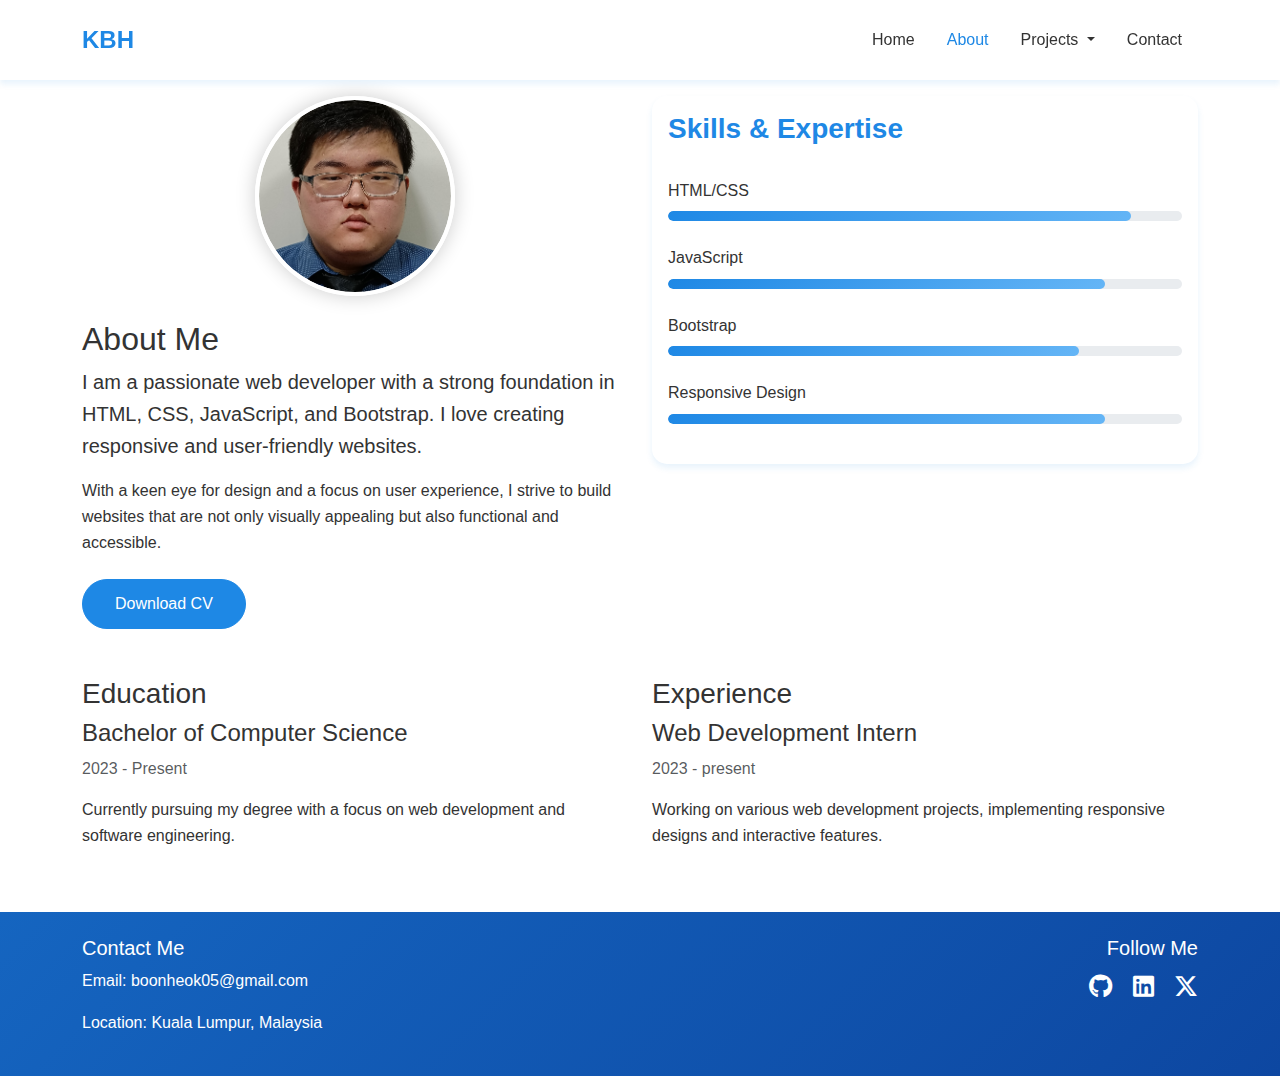
<file: about.html>
<!DOCTYPE html>
<html lang="en">
<head>
    <meta charset="UTF-8">
    <meta name="viewport" content="width=device-width, initial-scale=1.0">
    <title>About Me - Koh Boon Heok</title>
    <!-- Bootstrap CSS -->
    <link href="https://cdn.jsdelivr.net/npm/bootstrap@5.3.0/dist/css/bootstrap.min.css" rel="stylesheet">
    <!-- Custom CSS -->
    <link rel="stylesheet" href="css/style.css">
    <!-- Font Awesome -->
    <link rel="stylesheet" href="https://cdnjs.cloudflare.com/ajax/libs/font-awesome/6.5.1/css/all.min.css">
</head>
<body>
    <!-- Navigation -->
    <nav class="navbar navbar-expand-lg navbar-dark bg-dark fixed-top">
        <div class="container">
            <a class="navbar-brand" href="index.html">KBH</a>
            <button class="navbar-toggler" type="button" data-bs-toggle="collapse" data-bs-target="#navbarNav" aria-controls="navbarNav" aria-expanded="false" aria-label="Toggle navigation">
                <span class="navbar-toggler-icon"></span>
            </button>
            <div class="collapse navbar-collapse" id="navbarNav">
                <ul class="navbar-nav ms-auto">
                    <li class="nav-item">
                        <a class="nav-link" href="index.html">Home</a>
                    </li>
                    <li class="nav-item">
                        <a class="nav-link active" href="about.html">About</a>
                    </li>
                    <li class="nav-item dropdown">
                        <a class="nav-link dropdown-toggle" href="#" id="projectsDropdown" role="button" data-bs-toggle="dropdown" aria-expanded="false">
                            Projects
                        </a>
                        <ul class="dropdown-menu" aria-labelledby="projectsDropdown">
                            <li><a class="dropdown-item" href="projects.html#cplusplus">C++ Projects</a></li>
                            <li><a class="dropdown-item" href="projects.html#contact">Contact Management</a></li>
                            <li><a class="dropdown-item" href="projects.html#inventory">Inventory Management</a></li>
                        </ul>
                    </li>
                    <li class="nav-item">
                        <a class="nav-link" href="contact.html">Contact</a>
                    </li>
                </ul>
            </div>
        </div>
    </nav>

    <!-- About Section -->
    <section class="about-section py-5 mt-5">
        <div class="container">
            <div class="row">
                <div class="col-lg-6 fade-in">
                    <div class="text-center mb-4">
                        <div class="profile-photo-container">
                            <img src="images/profile.jpg" alt="Koh Boon Heok" class="profile-photo rounded-circle">
                        </div>
                    </div>
                    <h2 class="section-title">About Me</h2>
                    <p class="lead">I am a passionate web developer with a strong foundation in HTML, CSS, JavaScript, and Bootstrap. I love creating responsive and user-friendly websites.</p>
                    <p>With a keen eye for design and a focus on user experience, I strive to build websites that are not only visually appealing but also functional and accessible.</p>
                    <div class="mt-4">
                        <a href="files/KBH_CV.pdf" class="btn btn-primary me-3" download>Download CV</a>
                        <a href="contact.html" class="btn btn-outline-primary">Contact Me</a>
                    </div>
                </div>
                <div class="col-lg-6 fade-in">
                    <div class="card">
                        <div class="card-body">
                            <h3 class="card-title">Skills & Expertise</h3>
                            <div class="skill-bars">
                                <div class="skill">
                                    <span>HTML/CSS</span>
                                    <div class="progress">
                                        <div class="progress-bar" role="progressbar" style="width: 0%" aria-valuenow="90" aria-valuemin="0" aria-valuemax="100"></div>
                                    </div>
                                </div>
                                <div class="skill">
                                    <span>JavaScript</span>
                                    <div class="progress">
                                        <div class="progress-bar" role="progressbar" style="width: 0%" aria-valuenow="85" aria-valuemin="0" aria-valuemax="100"></div>
                                    </div>
                                </div>
                                <div class="skill">
                                    <span>Bootstrap</span>
                                    <div class="progress">
                                        <div class="progress-bar" role="progressbar" style="width: 0%" aria-valuenow="80" aria-valuemin="0" aria-valuemax="100"></div>
                                    </div>
                                </div>
                                <div class="skill">
                                    <span>Responsive Design</span>
                                    <div class="progress">
                                        <div class="progress-bar" role="progressbar" style="width: 0%" aria-valuenow="85" aria-valuemin="0" aria-valuemax="100"></div>
                                    </div>
                                </div>
                            </div>
                        </div>
                    </div>
                </div>
            </div>

            <!-- Education & Experience -->
            <div class="row mt-5">
                <div class="col-lg-6 fade-in">
                    <h3>Education</h3>
                    <div class="timeline">
                        <div class="timeline-item">
                            <h4>Bachelor of Computer Science</h4>
                            <p class="text-muted">2023 - Present</p>
                            <p>Currently pursuing my degree with a focus on web development and software engineering.</p>
                        </div>
                        <!-- Add more education items as needed -->
                    </div>
                </div>
                <div class="col-lg-6 fade-in">
                    <h3>Experience</h3>
                    <div class="timeline">
                        <div class="timeline-item">
                            <h4>Web Development Intern</h4>
                            <p class="text-muted">2023 - present</p>
                            <p>Working on various web development projects, implementing responsive designs and interactive features.</p>
                        </div>
                        <!-- Add more experience items as needed -->
                    </div>
                </div>
            </div>
        </div>
    </section>

    <!-- Footer -->
    <footer class="bg-dark text-white py-4">
        <div class="container">
            <div class="row">
                <div class="col-md-6">
                    <h5>Contact Me</h5>
                    <p>Email: boonheok05@gmail.com</p>
                    <p>Location: Kuala Lumpur, Malaysia</p>
                </div>
                <div class="col-md-6 text-md-end">
                    <h5>Follow Me</h5>
                    <div class="social-links">
                        <a href="https://github.com/KING8964" class="text-white me-3" target="_blank"><i class="fab fa-github"></i></a>
                        <a href="https://www.linkedin.com/in/boon-heok-koh-26935a2b9/" class="text-white me-3" target="_blank"><i class="fab fa-linkedin"></i></a>
                        <a href="https://x.com/KINGS8964" class="text-white" target="_blank"><i class="fab fa-x-twitter"></i></a>
                    </div>
                </div>
            </div>
        </div>
    </footer>

    <!-- Bootstrap JS and dependencies -->
    <script src="https://cdn.jsdelivr.net/npm/bootstrap@5.3.0/dist/js/bootstrap.bundle.min.js"></script>
    <!-- Custom JS -->
    <script src="js/main.js"></script>
</body>
</html>
</file>
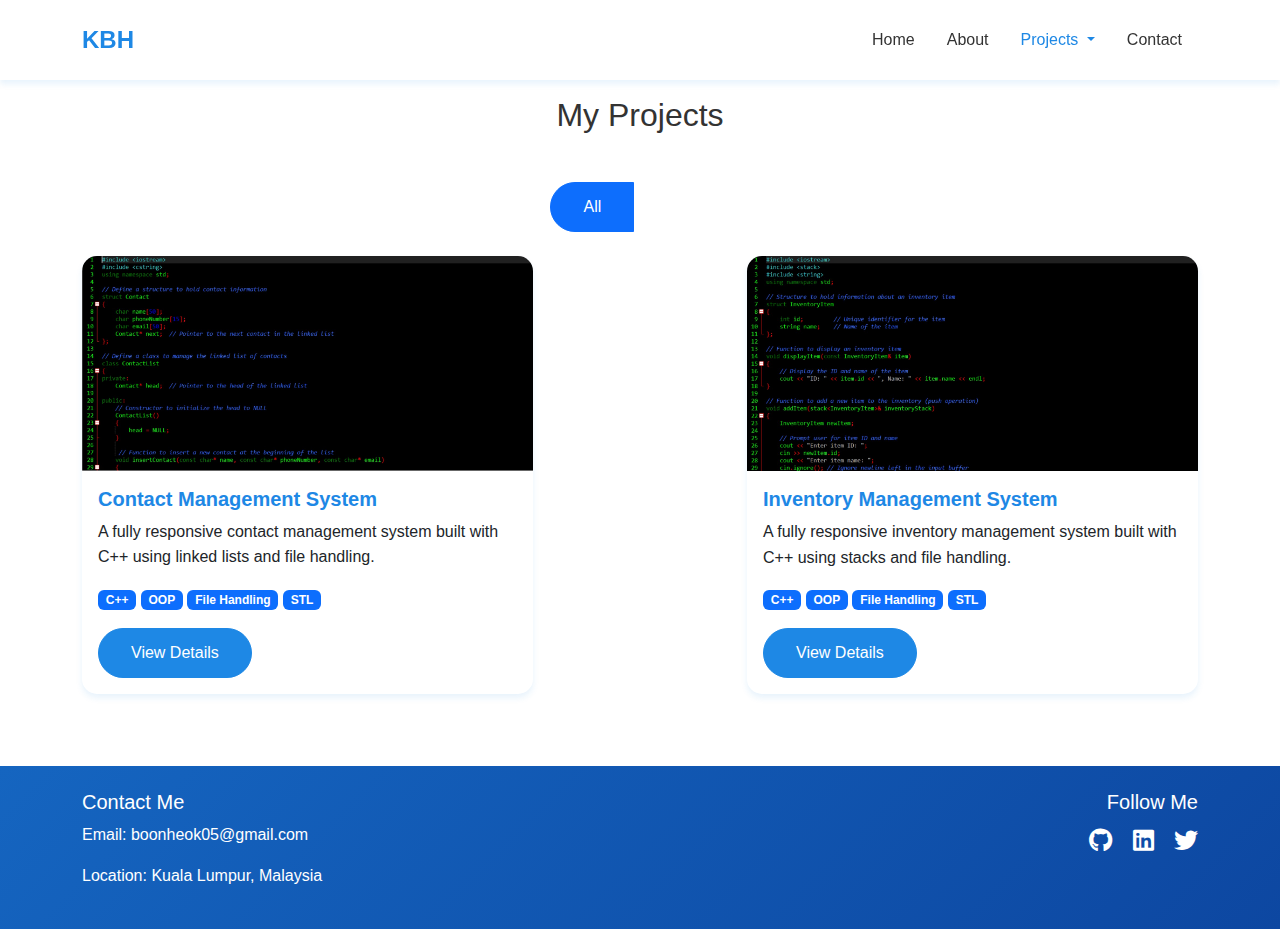
<file: projects.html>
<!DOCTYPE html>
<html lang="en">
<head>
    <meta charset="UTF-8">
    <meta name="viewport" content="width=device-width, initial-scale=1.0">
    <title>Projects - Koh Boon Heok</title>
    <!-- Bootstrap CSS -->
    <link href="https://cdn.jsdelivr.net/npm/bootstrap@5.3.0/dist/css/bootstrap.min.css" rel="stylesheet">
    <!-- Custom CSS -->
    <link rel="stylesheet" href="css/style.css">
    <!-- Font Awesome -->
    <link rel="stylesheet" href="https://cdnjs.cloudflare.com/ajax/libs/font-awesome/6.0.0/css/all.min.css">
</head>
<body>
    <!-- Navigation -->
    <nav class="navbar navbar-expand-lg navbar-dark bg-dark fixed-top">
        <div class="container">
            <a class="navbar-brand" href="Homepage.html">KBH</a>
            <button class="navbar-toggler" type="button" data-bs-toggle="collapse" data-bs-target="#navbarNav" aria-controls="navbarNav" aria-expanded="false" aria-label="Toggle navigation">
                <span class="navbar-toggler-icon"></span>
            </button>
            <div class="collapse navbar-collapse" id="navbarNav">
                <ul class="navbar-nav ms-auto">
                    <li class="nav-item">
                        <a class="nav-link" href="Homepage.html">Home</a>
                    </li>
                    <li class="nav-item">
                        <a class="nav-link" href="about.html">About</a>
                    </li>
                    <li class="nav-item dropdown">
                        <a class="nav-link dropdown-toggle active" href="#" id="projectsDropdown" role="button" data-bs-toggle="dropdown" aria-expanded="false">
                            Projects
                        </a>
                        <ul class="dropdown-menu" aria-labelledby="projectsDropdown">
                            <li><a class="dropdown-item" href="projects.html#web">Web Development</a></li>
                            <li><a class="dropdown-item" href="projects.html#design">UI/UX Design</a></li>
                            <li><a class="dropdown-item" href="projects.html#mobile">Mobile Apps</a></li>
                        </ul>
                    </li>
                    <li class="nav-item">
                        <a class="nav-link" href="contact.html">Contact</a>
                    </li>
                </ul>
            </div>
        </div>
    </nav>

    <!-- Projects Section -->
    <section class="projects-section py-5 mt-5">
        <div class="container">
            <h2 class="text-center mb-5">My Projects</h2>
            
            <!-- Project Filters -->
            <div class="text-center mb-4">
                <div class="btn-group" role="group">
                    <button type="button" class="btn btn-outline-primary filter-btn active" data-filter="all">All</button>
                    <button type="button" class="btn btn-outline-primary filter-btn" data-filter="c++">C++</button>
                </div>
            </div>

            <!-- Projects Grid -->
            <div class="row justify-content-between">
                <!-- Project 1 -->
                <div class="col-md-5 mb-4 fade-in">
                    <div class="card project-card" data-category="web">
                        <img src="images/project1.jpg" class="card-img-top" alt="Project 1">
                        <div class="card-body">
                            <h5 class="card-title">Contact Management System</h5>
                            <p class="card-text">A fully responsive contact management system built with C++ using linked lists and file handling.</p>
                            <div class="project-tags mb-3">
                                <span class="badge bg-primary">C++</span>
                                <span class="badge bg-primary">OOP</span>
                                <span class="badge bg-primary">File Handling</span>
                                <span class="badge bg-primary">STL</span>
                            </div>
                            <div class="d-flex gap-2">
                                <a href="#" class="btn btn-primary" data-bs-toggle="modal" data-bs-target="#project1Modal">View Details</a>
                                <a href="https://onlinegdb.com/VrA6aC2IL" class="btn btn-outline-primary" target="_blank">Live Demo</a>
                            </div>
                        </div>
                    </div>
                </div>

                <!-- Project 2 -->
                <div class="col-md-5 mb-4 fade-in">
                    <div class="card project-card" data-category="design">
                        <img src="images/project2.jpg" class="card-img-top" alt="Project 2">
                        <div class="card-body">
                            <h5 class="card-title">Inventory Management System</h5>
                            <p class="card-text">A fully responsive inventory management system built with C++ using stacks and file handling.</p>
                            <div class="project-tags mb-3">
                                <span class="badge bg-primary">C++</span>
                                <span class="badge bg-primary">OOP</span>
                                <span class="badge bg-primary">File Handling</span>
                                <span class="badge bg-primary">STL</span>
                            </div>
                            <a href="#" class="btn btn-primary" data-bs-toggle="modal" data-bs-target="#project2Modal">View Details</a>
                        </div>
                    </div>
                </div>
            </div>
        </div>
    </section>

    <!-- Project Modals -->
    <!-- Project 1 Modal -->
    <div class="modal fade" id="project1Modal" tabindex="-1">
        <div class="modal-dialog modal-lg">
            <div class="modal-content">
                <div class="modal-header">
                    <h5 class="modal-title">Contact Management System</h5>
                    <button type="button" class="btn-close" data-bs-dismiss="modal"></button>
                </div>
                <div class="modal-body">
                    <img src="images/project1.jpg" class="img-fluid mb-3" alt="Project 1">
                    <h6>Project Description</h6>
                    <p>A fully responsive contact management system with features including:</p>
                    <ul>
                        <li>Add, and delete contacts</li>
                        <li>Search contacts by name, or phone number</li>
                        <li>Display contacts</li>
                    </ul>
                    <h6>Technologies Used</h6>
                    <div class="project-tags">
                        <span class="badge bg-primary">C++</span>
                        <span class="badge bg-primary">OOP</span>
                        <span class="badge bg-primary">File Handling</span>
                        <span class="badge bg-primary">STL</span>
                    </div>
                </div>
                <div class="modal-footer">
                    <a href="#" class="btn btn-primary" target="_blank">Live Demo</a>
                    <a href="#" class="btn btn-outline-primary" target="_blank">GitHub Repository</a>
                </div>
            </div>
        </div>
    </div>

    <!-- Project 2 Modal -->
    <div class="modal fade" id="project2Modal" tabindex="-1">
        <div class="modal-dialog modal-lg">
            <div class="modal-content">
                <div class="modal-header">
                    <h5 class="modal-title">Inventory Management System</h5>
                    <button type="button" class="btn-close" data-bs-dismiss="modal"></button>
                </div>
                <div class="modal-body">
                    <img src="images/project2.jpg" class="img-fluid mb-3" alt="Project 2">
                    <h6>Project Description</h6>
                    <p>A fully responsive inventory management system with features including:</p>
                    <ul>
                        <li>Add, and sell items</li>
                        <li>Display current stock</li>
                    </ul>
                    <h6>Technologies Used</h6>
                    <div class="project-tags">
                        <span class="badge bg-primary">C++</span>
                        <span class="badge bg-primary">OOP</span>
                        <span class="badge bg-primary">File Handling</span>
                        <span class="badge bg-primary">STL</span>
                    </div>
                </div>
                <div class="modal-footer">
                    <a href="#" class="btn btn-primary" target="_blank">Live Demo</a>
                    <a href="#" class="btn btn-outline-primary" target="_blank">GitHub Repository</a>
                </div>
            </div>
        </div>
    </div>

    <!-- Footer -->
    <footer class="bg-dark text-white py-4">
        <div class="container">
            <div class="row">
                <div class="col-md-6">
                    <h5>Contact Me</h5>
                    <p>Email: boonheok05@gmail.com</p>
                    <p>Location: Kuala Lumpur, Malaysia</p>
                </div>
                <div class="col-md-6 text-md-end">
                    <h5>Follow Me</h5>
                    <div class="social-links">
                        <a href="#" class="text-white me-3"><i class="fab fa-github"></i></a>
                        <a href="#" class="text-white me-3"><i class="fab fa-linkedin"></i></a>
                        <a href="#" class="text-white"><i class="fab fa-twitter"></i></a>
                    </div>
                </div>
            </div>
        </div>
    </footer>

    <!-- Bootstrap JS and dependencies -->
    <script src="https://cdn.jsdelivr.net/npm/bootstrap@5.3.0/dist/js/bootstrap.bundle.min.js"></script>
    <!-- Custom JS -->
    <script src="js/main.js"></script>
</body>
</html>
</file>
<file: css/style.css>
/* Modern Design Variables */
:root {
    /* Light Theme */
    --primary-color: #1e88e5;    /* Main blue color */
    --secondary-color: #64b5f6;  /* Lighter blue */
    --accent-color: #0d47a1;     /* Dark blue */
    --dark-color: #1565c0;       /* Medium blue */
    --light-color: #ffffff;      /* White */
    --bg-color: #ffffff;         /* Background color */
    --card-bg: #ffffff;          /* Card background */
    --text-color: #333333;       /* Dark gray for text */
    --gradient-primary: linear-gradient(135deg, #1e88e5 0%, #64b5f6 100%);
    --gradient-dark: linear-gradient(135deg, #1565c0 0%, #0d47a1 100%);
    --box-shadow: 0 4px 6px rgba(30, 136, 229, 0.1);
    --transition: all 0.3s ease;
}

/* Dark Theme */
[data-theme="dark"] {
    --primary-color: #64b5f6;    /* Lighter blue for dark mode */
    --secondary-color: #1e88e5;  /* Main blue for dark mode */
    --accent-color: #90caf9;     /* Light blue for dark mode */
    --dark-color: #1976d2;       /* Medium blue for dark mode */
    --light-color: #e3f2fd;      /* Light blue-white */
    --text-color: #e3f2fd;       /* Light text */
    --bg-color: #121212;         /* Dark background */
    --card-bg: #1e1e1e;          /* Dark card background */
    --gradient-primary: linear-gradient(135deg, #64b5f6 0%, #1e88e5 100%);
    --gradient-dark: linear-gradient(135deg, #1976d2 0%, #0d47a1 100%);
    --box-shadow: 0 4px 6px rgba(0, 0, 0, 0.3);
}

[data-theme="dark"] body {
    background-color: var(--bg-color) !important;
    color: var(--text-color) !important;
}

[data-theme="dark"] .navbar {
    background: var(--card-bg) !important;
}

[data-theme="dark"] .navbar-dark .navbar-nav .nav-link {
    color: var(--text-color) !important;
}

[data-theme="dark"] .welcome-section {
    background: var(--bg-color) !important;
}

[data-theme="dark"] .welcome-title,
[data-theme="dark"] .welcome-text {
    color: var(--text-color) !important;
}

[data-theme="dark"] #projects {
    background-color: var(--bg-color) !important;
}

[data-theme="dark"] .section-title {
    color: var(--text-color) !important;
}

[data-theme="dark"] .card,
[data-theme="dark"] .project-card,
[data-theme="dark"] .card-body {
    background-color: var(--card-bg) !important;
    border-color: #2d2d2d !important;
    color: var(--text-color) !important;
}

[data-theme="dark"] .project-card {
    background-color: var(--card-bg) !important;
}

[data-theme="dark"] .project-card .card-img-top {
    border-bottom: 1px solid #2d2d2d;
}

[data-theme="dark"] .project-overlay {
    background: rgba(30, 136, 229, 0.9);
}

[data-theme="dark"] .project-info h5,
[data-theme="dark"] .project-info p {
    color: var(--light-color);
}

[data-theme="dark"] .text-muted,
[data-theme="dark"] .timeline-item p,
[data-theme="dark"] .timeline-item h4 {
    color: var(--text-color) !important;
}

[data-theme="dark"] .progress {
    background-color: #2d2d2d;
}

[data-theme="dark"] .theme-toggle {
    background: var(--card-bg);
    color: var(--text-color);
}

[data-theme="dark"] .theme-toggle i {
    color: var(--text-color);
}

/* Global Styles */
body {
    font-family: 'Poppins', sans-serif;
    color: var(--text-color);
    background-color: var(--bg-color);
    line-height: 1.6;
    transition: var(--transition);
}

/* Navigation */
.navbar {
    background: var(--light-color) !important;
    box-shadow: var(--box-shadow);
    padding: 1rem 0;
}

.navbar-brand {
    color: var(--primary-color) !important;
    font-weight: 700;
    font-size: 1.5rem;
}

.navbar-dark .navbar-nav .nav-link {
    color: var(--text-color) !important;
    font-weight: 500;
    padding: 0.5rem 1rem;
    transition: var(--transition);
}

.navbar-dark .navbar-nav .nav-link:hover,
.navbar-dark .navbar-nav .nav-link.active {
    color: var(--primary-color) !important;
}

.navbar-dark .navbar-toggler {
    border-color: var(--primary-color);
}

.navbar-dark .navbar-toggler-icon {
    background-image: url("data:image/svg+xml,%3csvg xmlns='http://www.w3.org/2000/svg' viewBox='0 0 30 30'%3e%3cpath stroke='rgba(30, 136, 229, 1)' stroke-linecap='round' stroke-miterlimit='10' stroke-width='2' d='M4 7h22M4 15h22M4 23h22'/%3e%3c/svg%3e");
}

/* Hero Section */
.hero-section {
    background: var(--gradient-primary);
    min-height: 100vh;
    display: flex;
    align-items: center;
    position: relative;
    overflow: hidden;
    padding-top: 120px;
    padding-bottom: 60px;
}

.hero-section::before {
    content: '';
    position: absolute;
    top: 0;
    left: 0;
    right: 0;
    bottom: 0;
    background: url('../images/pattern.png');
    opacity: 0.1;
}

.hero-content {
    color: var(--light-color);
    z-index: 2;
    padding-top: 40px;
}

.hero-title {
    font-size: 3.5rem;
    font-weight: 700;
    margin-bottom: 1rem;
}

.hero-subtitle {
    font-size: 1.5rem;
    margin-bottom: 2rem;
}

/* Cards */
.card {
    border: none;
    border-radius: 15px;
    box-shadow: var(--box-shadow);
    transition: var(--transition);
    background: var(--card-bg);
}

.card:hover {
    transform: translateY(-5px);
    box-shadow: 0 8px 15px rgba(30, 136, 229, 0.2);
}

.card-title {
    color: var(--primary-color);
    font-weight: 600;
}

/* Buttons */
.btn-primary {
    background: var(--primary-color);
    border-color: var(--primary-color);
    color: var(--light-color);
    padding: 0.75rem 2rem;
    border-radius: 50px;
    font-weight: 500;
    transition: var(--transition);
}

.btn-primary:hover {
    background: var(--accent-color);
    border-color: var(--accent-color);
    transform: translateY(-2px);
}

.btn-outline-primary {
    color: var(--light-color);
    border-color: var(--light-color);
    padding: 0.75rem 2rem;
    border-radius: 50px;
    font-weight: 500;
    transition: var(--transition);
}

.btn-outline-primary:hover {
    background: var(--light-color);
    color: var(--primary-color);
    transform: translateY(-2px);
}

/* Project Cards */
.project-card {
    position: relative;
    overflow: hidden;
}

.project-card img {
    transition: var(--transition);
}

.project-card:hover img {
    transform: scale(1.1);
}

.project-overlay {
    position: absolute;
    top: 0;
    left: 0;
    width: 100%;
    height: 100%;
    background: rgba(30, 136, 229, 0.9);
    display: flex;
    align-items: center;
    justify-content: center;
    opacity: 0;
    transition: var(--transition);
}

.project-card:hover .project-overlay {
    opacity: 1;
}

.project-info {
    color: var(--light-color);
    text-align: center;
    padding: 1rem;
}

/* Skills Section */
.skill-bars {
    margin-top: 2rem;
}

.skill {
    margin-bottom: 1.5rem;
}

.skill span {
    display: block;
    margin-bottom: 0.5rem;
    color: var(--text-color);
    font-weight: 500;
}

.progress {
    height: 10px;
    border-radius: 5px;
    background-color: #e9ecef;
}

.progress-bar {
    background: var(--gradient-primary);
    border-radius: 5px;
}

/* Contact Form */
.form-control {
    border: 2px solid #e9ecef;
    border-radius: 10px;
    padding: 0.75rem 1rem;
    transition: var(--transition);
}

.form-control:focus {
    border-color: var(--primary-color);
    box-shadow: 0 0 0 0.2rem rgba(30, 136, 229, 0.25);
}

/* Footer */
footer {
    background: var(--gradient-dark) !important;
    color: var(--light-color);
}

.social-links a {
    font-size: 1.5rem;
    transition: var(--transition);
}

.social-links a:hover {
    color: var(--secondary-color) !important;
    transform: translateY(-3px);
}

/* Animations */
.fade-in {
    opacity: 0;
    transform: translateY(20px);
    transition: opacity 0.6s ease, transform 0.6s ease;
}

.fade-in.visible {
    opacity: 1;
    transform: translateY(0);
}

/* Responsive Design */
@media (max-width: 768px) {
    .hero-title {
        font-size: 2.5rem;
    }
    
    .hero-subtitle {
        font-size: 1.2rem;
    }
    
    .section-title {
        font-size: 2rem;
    }
}

/* Custom Scrollbar */
::-webkit-scrollbar {
    width: 10px;
}

::-webkit-scrollbar-track {
    background: var(--light-color);
}

::-webkit-scrollbar-thumb {
    background: var(--primary-color);
    border-radius: 5px;
}

::-webkit-scrollbar-thumb:hover {
    background: var(--accent-color);
}

.welcome-title {
    color: #1e3350;
    font-weight: 500;
}

.welcome-text {
    color: #1e3350;
    font-size: 1.5rem;
    line-height: 1.5;
}

/* Profile Photo Styles */
.profile-photo-container {
    margin: 0 auto;
    width: 200px;
    height: 200px;
    border-radius: 50%;
    overflow: hidden;
    border: 4px solid #fff;
    box-shadow: 0 0 20px rgba(0, 0, 0, 0.2);
    animation: photoEntrance 1s ease-out;
    position: relative;
}

.profile-photo {
    width: 100%;
    height: 100%;
    object-fit: cover;
    transition: all 0.5s ease;
}

.profile-photo-container:hover .profile-photo {
    transform: scale(1.1);
    filter: brightness(1.1);
}

.profile-photo-container::after {
    content: '';
    position: absolute;
    top: 0;
    left: 0;
    right: 0;
    bottom: 0;
    border-radius: 50%;
    border: 2px solid rgba(255, 255, 255, 0.8);
    opacity: 0;
    transition: all 0.5s ease;
}

.profile-photo-container:hover::after {
    opacity: 1;
    transform: scale(1.1);
}

@keyframes photoEntrance {
    0% {
        opacity: 0;
        transform: scale(0.5) translateY(-50px);
    }
    60% {
        transform: scale(1.1) translateY(10px);
    }
    100% {
        opacity: 1;
        transform: scale(1) translateY(0);
    }
}

/* Add a subtle pulse animation */
@keyframes subtlePulse {
    0% {
        box-shadow: 0 0 20px rgba(0, 0, 0, 0.2);
    }
    50% {
        box-shadow: 0 0 30px rgba(0, 0, 0, 0.3);
    }
    100% {
        box-shadow: 0 0 20px rgba(0, 0, 0, 0.2);
    }
}

.profile-photo-container {
    animation: photoEntrance 1s ease-out, subtlePulse 3s infinite;
}

/* Theme Toggle Button */
.theme-toggle {
    position: fixed;
    top: 20px;
    right: 20px;
    z-index: 9999;
    background: #ffffff;
    border: 2px solid #1e88e5;
    border-radius: 50%;
    width: 45px;
    height: 45px;
    display: flex;
    align-items: center;
    justify-content: center;
    cursor: pointer;
    box-shadow: 0 2px 5px rgba(0, 0, 0, 0.2);
    transition: all 0.3s ease;
}

.theme-toggle:hover {
    transform: scale(1.1);
    box-shadow: 0 4px 8px rgba(0, 0, 0, 0.3);
}

.theme-toggle i {
    color: #1e88e5;
    font-size: 1.2rem;
}

[data-theme="dark"] .theme-toggle {
    background: #1e1e1e;
    border-color: #64b5f6;
}

[data-theme="dark"] .theme-toggle i {
    color: #64b5f6;
}

/* Back to Top Button */
.back-to-top {
    position: fixed;
    bottom: 20px;
    right: 20px;
    z-index: 1000;
    background: var(--primary-color);
    color: var(--light-color);
    border: none;
    border-radius: 50%;
    width: 40px;
    height: 40px;
    display: flex;
    align-items: center;
    justify-content: center;
    cursor: pointer;
    opacity: 0;
    visibility: hidden;
    transition: var(--transition);
    box-shadow: var(--box-shadow);
}

.back-to-top.visible {
    opacity: 1;
    visibility: visible;
}

.back-to-top:hover {
    background: var(--accent-color);
    transform: translateY(-3px);
}

/* Smooth Scrolling */
html {
    scroll-behavior: smooth;
}

[data-theme="dark"] .progress {
    background-color: #2d2d2d;
}

[data-theme="dark"] .theme-toggle {
    background: var(--card-bg);
    color: var(--text-color);
}

[data-theme="dark"] .theme-toggle i {
    color: var(--text-color);
}

[data-theme="dark"] .modal-content {
    background-color: var(--card-bg) !important;
    color: var(--text-color) !important;
}

[data-theme="dark"] .modal-header,
[data-theme="dark"] .modal-footer {
    background-color: var(--card-bg) !important;
    color: var(--text-color) !important;
    border-color: #2d2d2d !important;
}

[data-theme="dark"] .modal-title {
    color: var(--text-color) !important;
}

[data-theme="dark"] .form-control {
    background-color: #2d2d2d !important;
    color: var(--text-color) !important;
    border-color: #444 !important;
}

[data-theme="dark"] .form-control::placeholder {
    color: #aaa !important;
    opacity: 1;
} 
}
</file>
